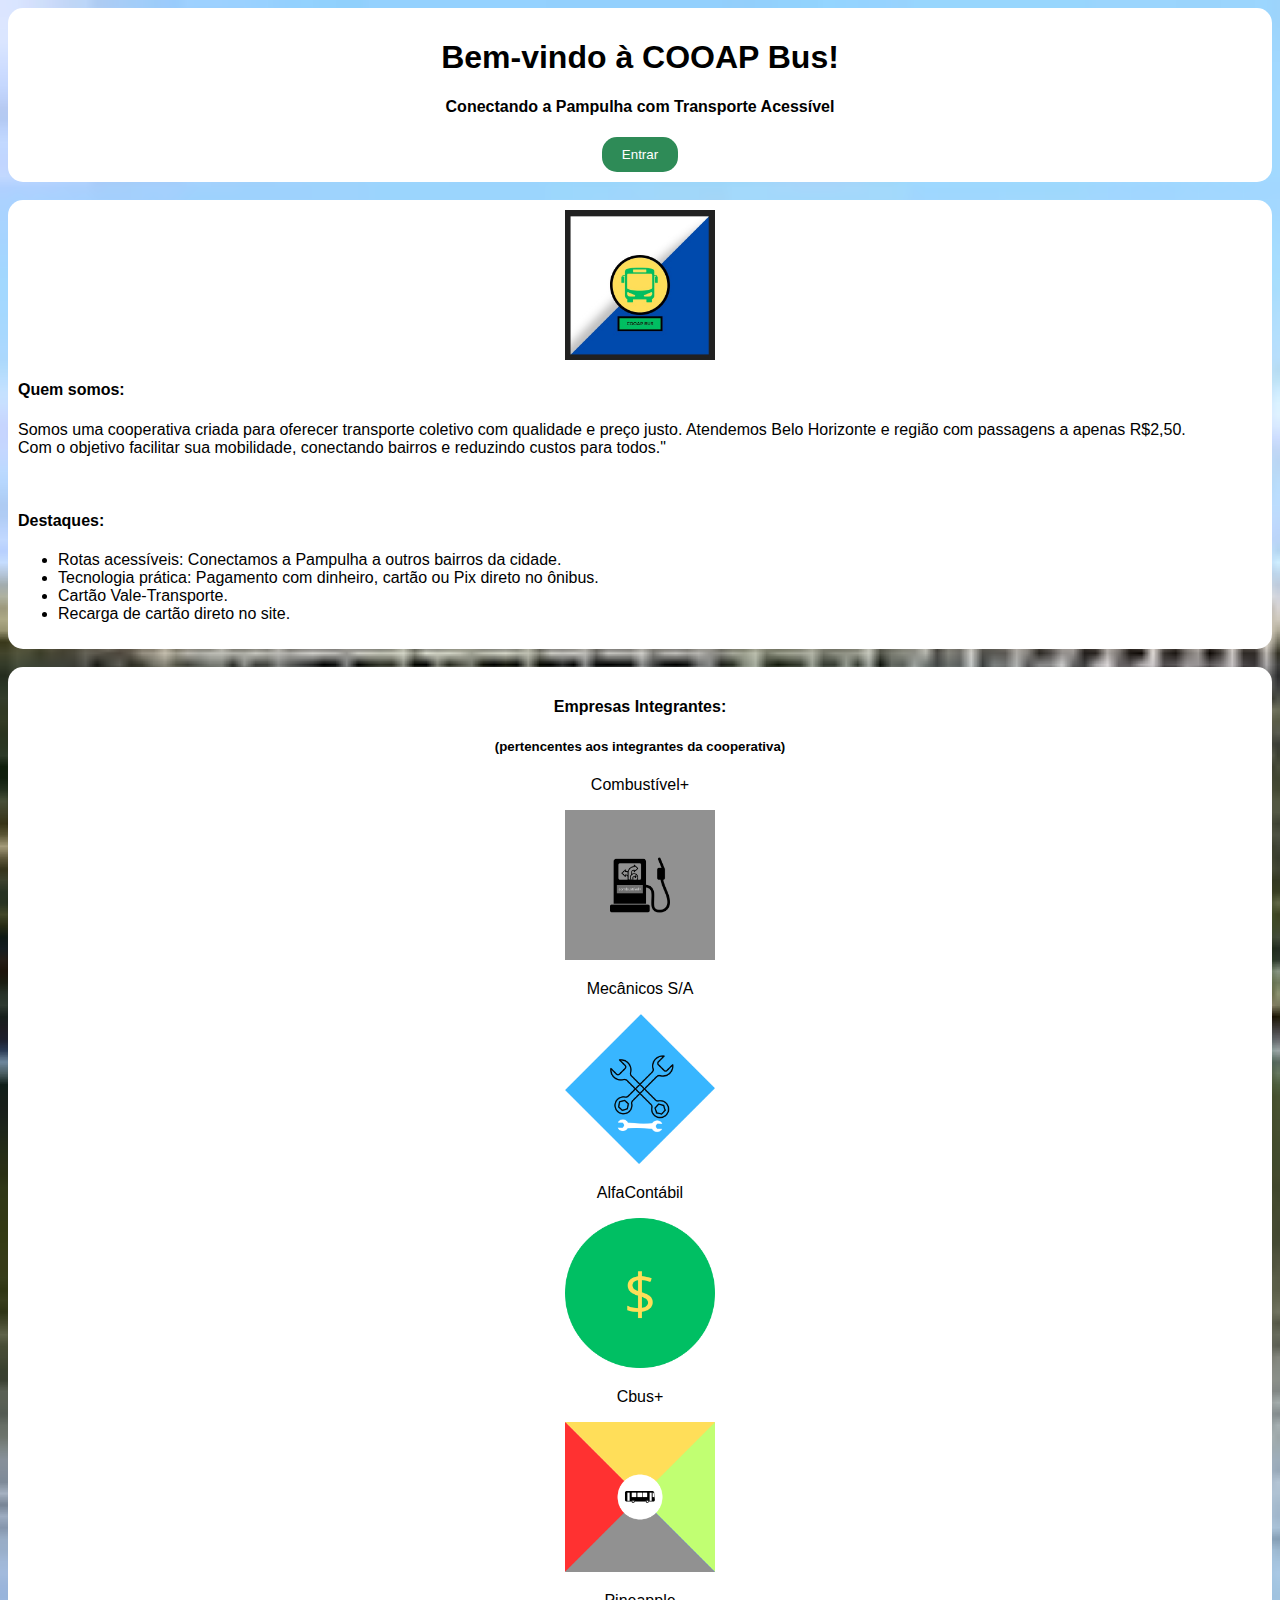
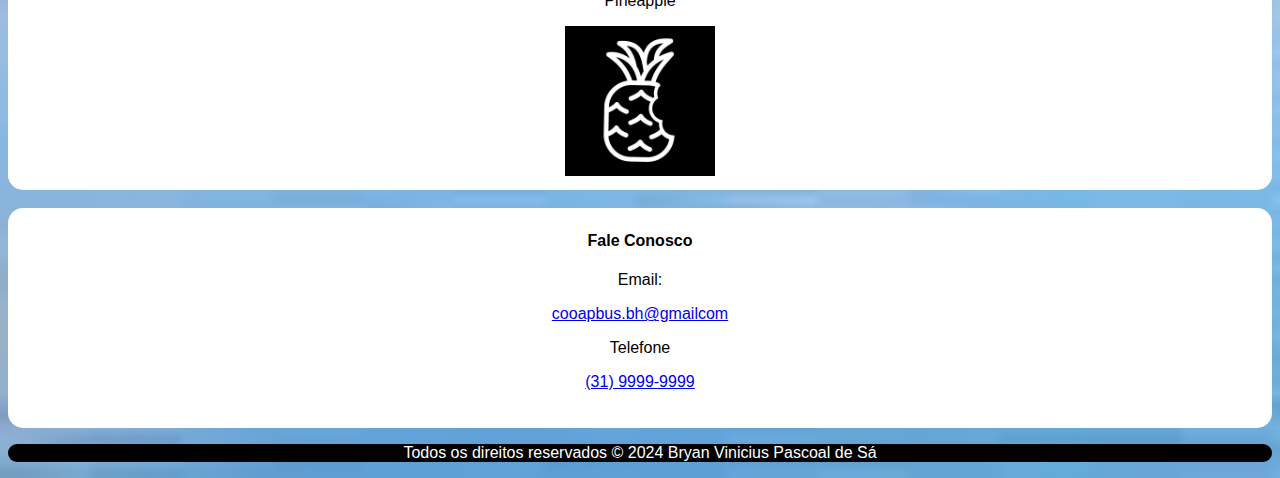
<file: index.html>
<!DOCTYPE html>
<html lang="pt-br">
<head>
    <meta charset="UTF-8">
    <meta name="viewport" content="width=device-width, initial-scale=1.0">
    <link rel="stylesheet" href="style.css">
    <title>Página inicial</title>
</head>
<body>
    <nav class="nav">
        <h1>Bem-vindo à COOAP Bus!</h1>
        <h4>Conectando a Pampulha com Transporte Acessível </h4>
        <a href="login.html"><button id="btn">Entrar</button></a>
    </nav><br>
    
    <div id="cont"><img src="cooabus.jpeg" id="logo">
        <h4>Quem somos:</h4>
        <p>Somos uma cooperativa criada para oferecer transporte coletivo com qualidade e preço justo. Atendemos Belo Horizonte e região com passagens a apenas R$2,50. <br>
            Com o objetivo facilitar sua mobilidade, conectando bairros e reduzindo custos para todos."</p>
    
            <br>
        <h4>Destaques:</h4>
        <ul>
            <li>Rotas acessíveis: Conectamos a Pampulha a outros bairros da cidade.</li>
            <li>Tecnologia prática: Pagamento com dinheiro, cartão ou Pix direto no ônibus.</li>
            <li>Cartão Vale-Transporte.</li>
            <li>Recarga de cartão direto no site.</li>
        </ul>
    </div><br>

    <div id="parc">
        <h4>Empresas Integrantes:</h4>
        <h5>(pertencentes aos integrantes da cooperativa)</h5>
        <p>Combustível+</p>
        <img src="combustível.png" id="img">
        <p>Mecânicos S/A</p>
        <img src="mecani.png" id="img">
        <p>AlfaContábil</p>
        <img src="alfa.png" id="img">
        <p>Cbus+</p>
        <img src="bus.png" id="img">
        <p>Pineapple</p>
        <img src="pineapple.png" id="img">
    </div><br>

    <div id="conta">
        <h4>Fale Conosco</h4>
        <p>Email:</p>
    <p><a href="nada"> cooapbus.bh@gmailcom</a></p>
    <p>Telefone</p>
    <p><a href="nada"> (31) 9999-9999</a></p><br>
    </div>
    <div id="fim">
        <p>Todos os direitos reservados © 2024 Bryan Vinicius Pascoal de Sá</p>
    </div>
</body>
</html>
</file>
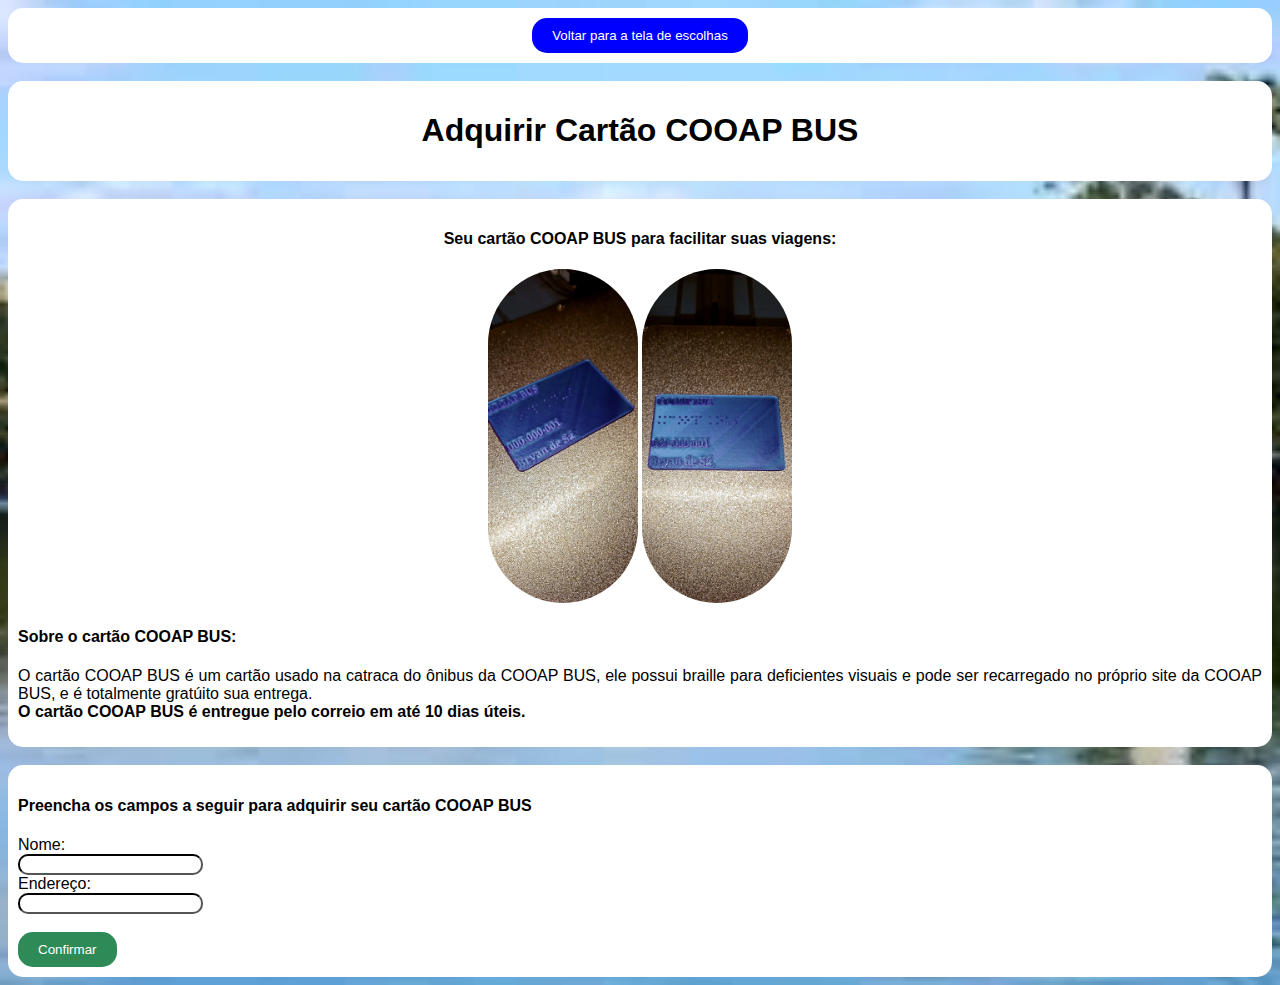
<file: cartao.html>
<!DOCTYPE html>
<html lang="pt-br">
<head>
    <meta charset="UTF-8">
    <meta name="viewport" content="width=device-width, initial-scale=1.0">
    <title>Adquirir Cartão</title>
    <link rel="stylesheet" href="style.css">
</head>
<body>
    <nav class="nav">
        <a href="login.html"><button id="btn" style="background-color: blue;">Voltar para a tela de escolhas</button></a>
    </nav><br>

    <nav class="nav">
        <h1>Adquirir Cartão COOAP BUS</h1>
    </nav><br>
    
    <div id="cont">
        <h4 style="text-align: center;">Seu cartão COOAP BUS para facilitar suas viagens:</h4>
        <div style="text-align: center;">
        <img src="cart1.jpeg" id="img" style="border-radius: 5000px;">
        <img src="cart2.jpeg" id="img" style="border-radius: 5000px;">
        </div>
        <h4>Sobre o cartão COOAP BUS:</h4>
        <p>O cartão COOAP BUS é um cartão usado na catraca do ônibus da COOAP BUS, ele possui braille para deficientes visuais e pode ser recarregado no próprio site da COOAP BUS, e é totalmente gratúito sua entrega.<br>
            <b>O cartão COOAP BUS é entregue pelo correio em até 10 dias úteis.</b></p>
    </div><br>

    <form id="cont">
        <h4>Preencha os campos a seguir para adquirir seu cartão COOAP BUS</h4>
        <label for="cartao">Nome:</label><br>
        <input type="text"><br>
        <label for="cartao">Endereço:</label><br>
        <input type="text"><br><br>
        <a><button id="btn">Confirmar</button></a>
    </form>

</body>
</html>
</file>
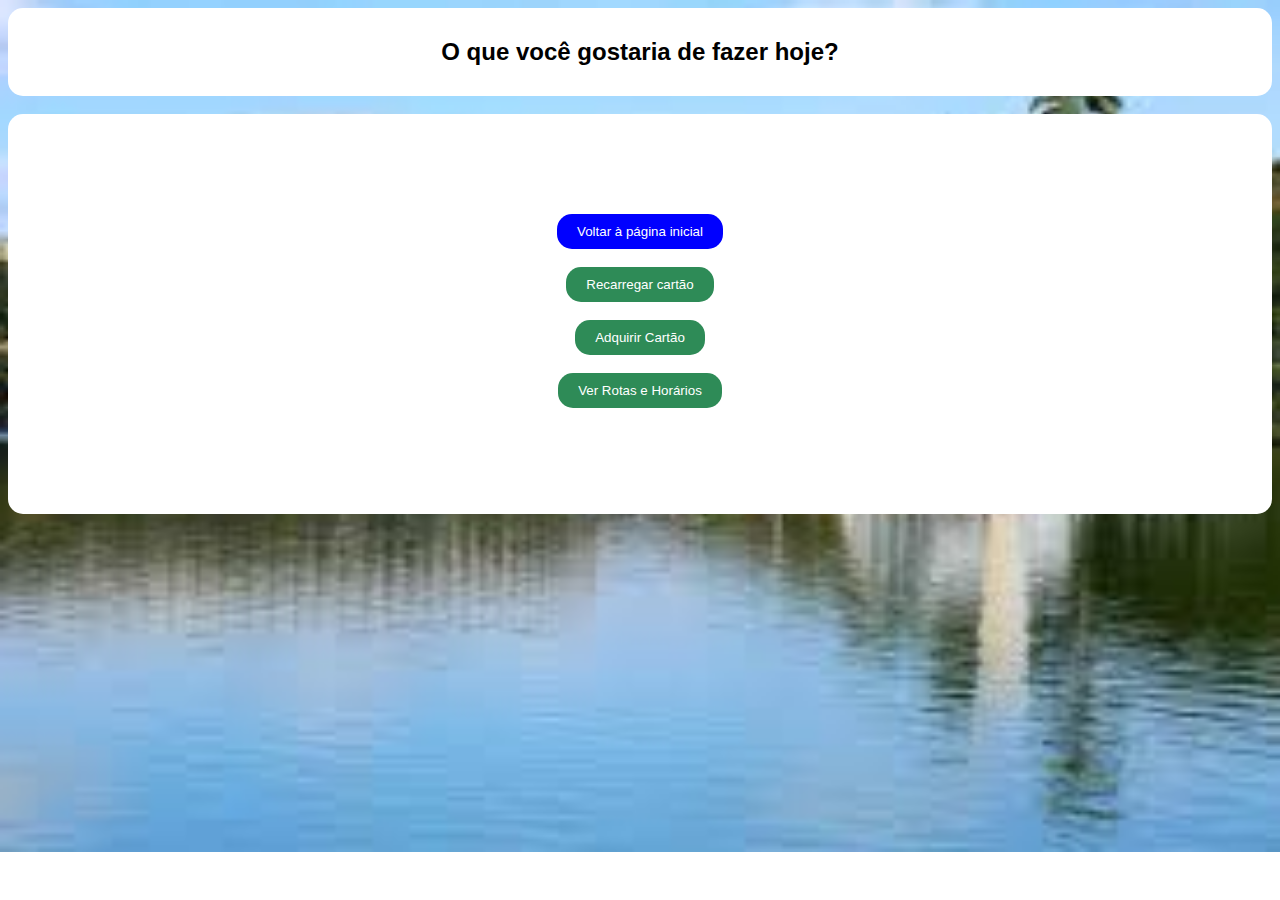
<file: login.html>
<!DOCTYPE html>
<html lang="pt-br">
<head>
    <meta charset="UTF-8">
    <meta name="viewport" content="width=device-width, initial-scale=1.0">
    <link rel="stylesheet" href="style.css">
    <title>Escolhas</title>
</head>
<body>
    <div id="cont">
        <h2 id="h2">O que você gostaria de fazer hoje?</h2>
    </div><br>
    <div id="btns">
        <a href="index.html"><button id="btn" style="background-color: blue;">Voltar à página inicial</button></a><br><br>
        <a href="reccart.html"><button id="btn">Recarregar cartão</button></a><br><br>
        <a href="cartao.html"><button id="btn">Adquirir Cartão</button></a><br><br>
        <a href="rotas.html"><button id="btn">Ver Rotas e Horários</button></a>
    </div>
</body>
</html>
</file>
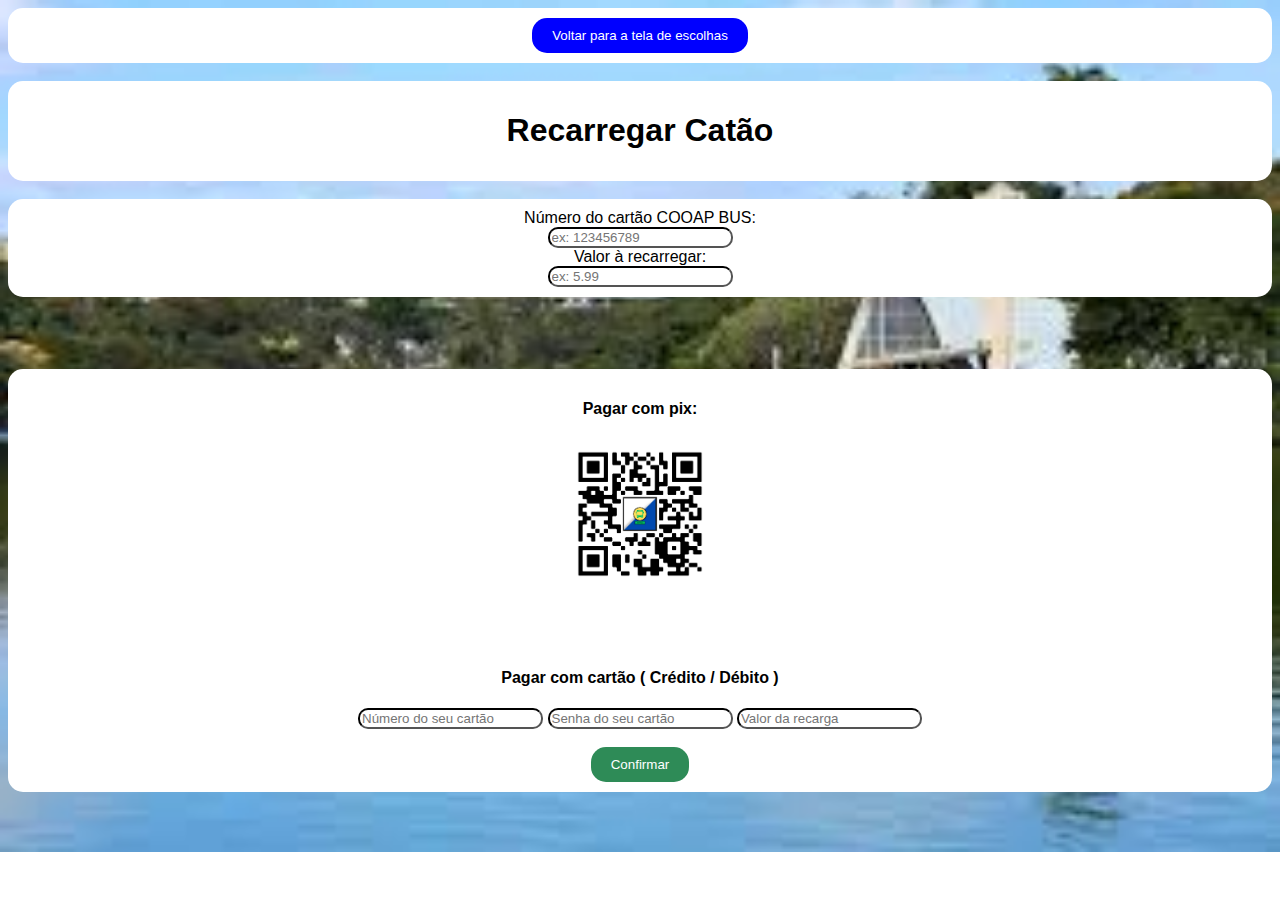
<file: reccart.html>
<!DOCTYPE html>
<html lang="pt-br">
<head>
    <meta charset="UTF-8">
    <meta name="viewport" content="width=device-width, initial-scale=1.0">
    <title>Recarregar cartão</title>
    <link rel="stylesheet" href="style.css">
</head>
<body>
    <nav class="nav">
        <a href="login.html"><button id="btn" style="background-color: blue;">Voltar para a tela de escolhas</button></a>
    </nav><br>

    <nav class="nav">
        <h1>Recarregar Catão</h1>
    </nav><br>

    <form id="cont" style="text-align: center;">
        <label for="cartao">Número do cartão COOAP BUS:</label><br>
        <input type="number" step="1" name="quantity" min="000000001" placeholder="ex: 123456789"><br>
        <label for="cartao">Valor à recarregar:</label><br>
        <input type="number" step="0.50" name="quantity" min="0.00" placeholder="ex: 5.99">
    </form><br><br><br><br>
    <form id="cont">
        <div style="text-align: center">
        <h4>Pagar com pix:</h4>
        <img src="Meu_PDF.png" id="img"><br><br><br><br>

        <h4>Pagar com cartão ( Crédito / Débito )</h4>
        
        <input type="password" placeholder="Número do seu cartão">
        <input type="password" placeholder="Senha do seu cartão">
        <input type="text" placeholder="Valor da recarga"><br><br>
        <a href="recibo.png" download="recibo.png"><button id="btn">Confirmar</button></a>
        </div>
    </form>
    
</body>
</html>
</file>
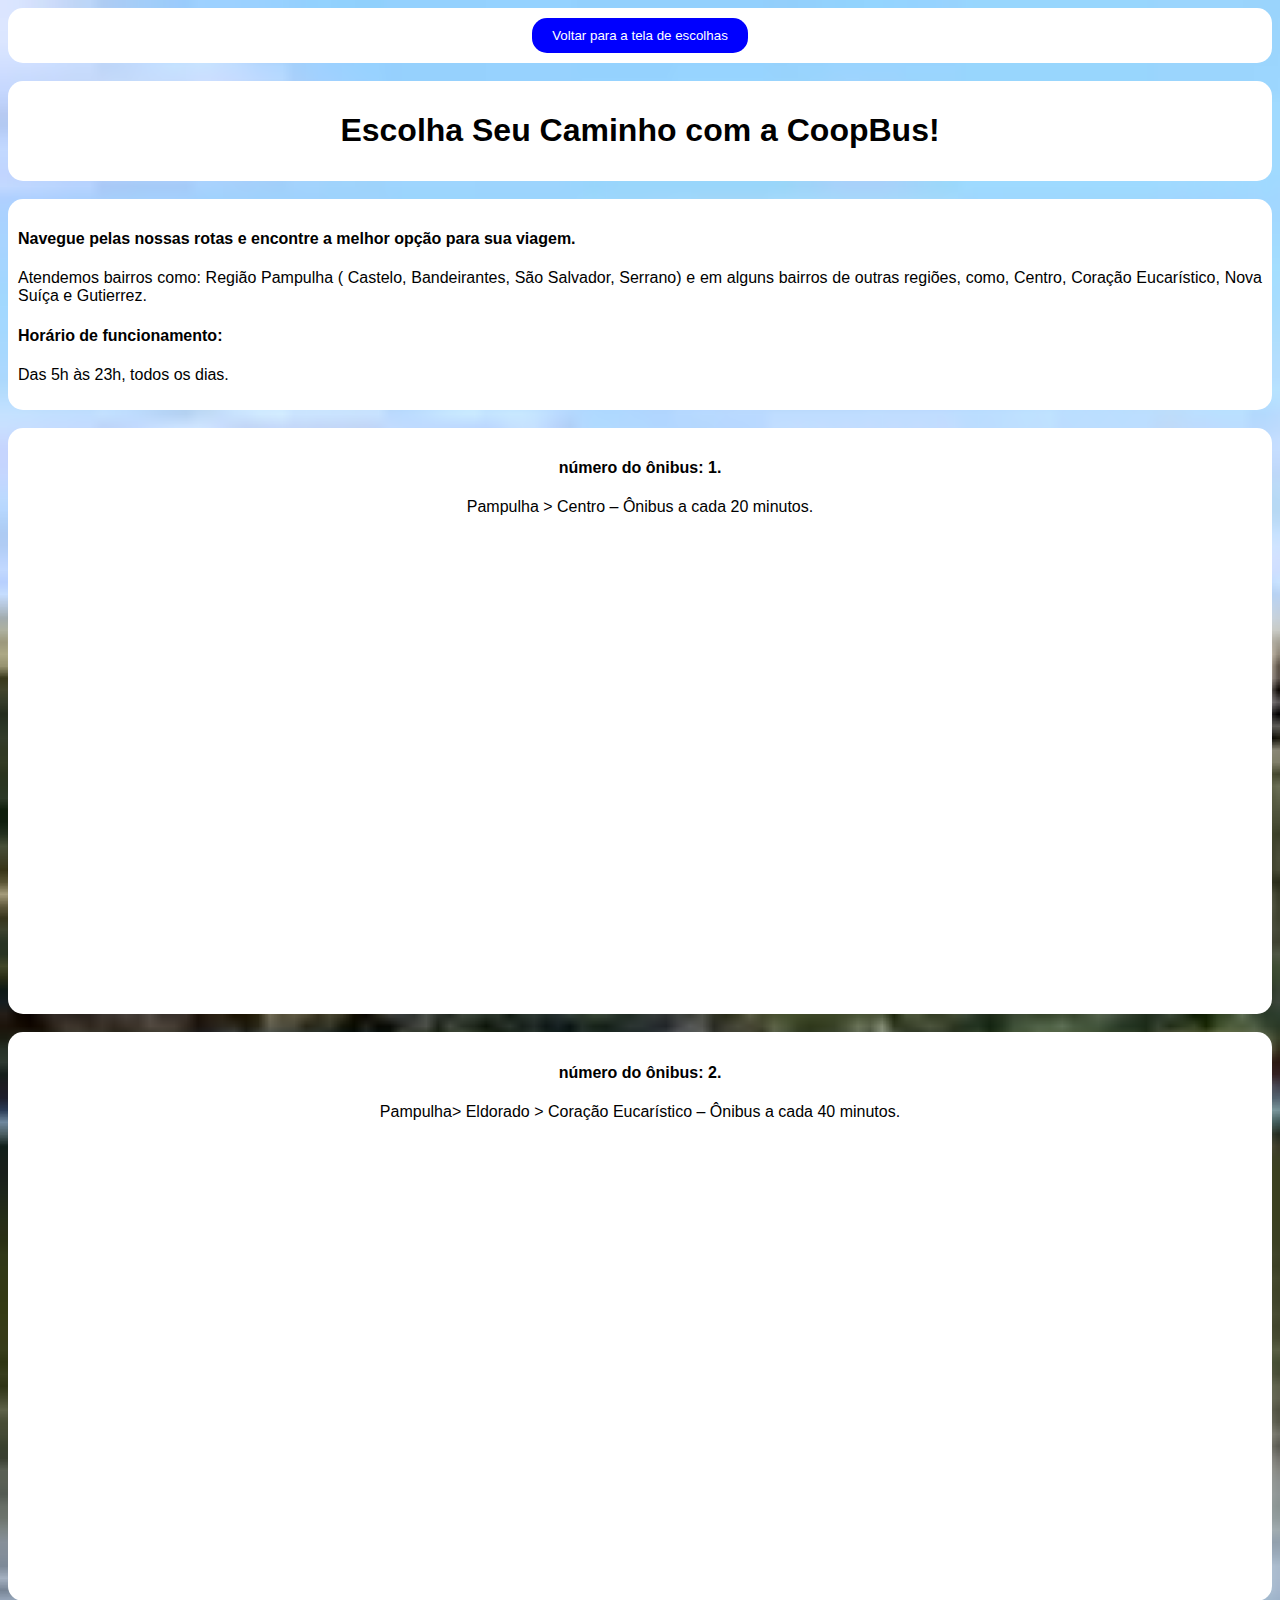
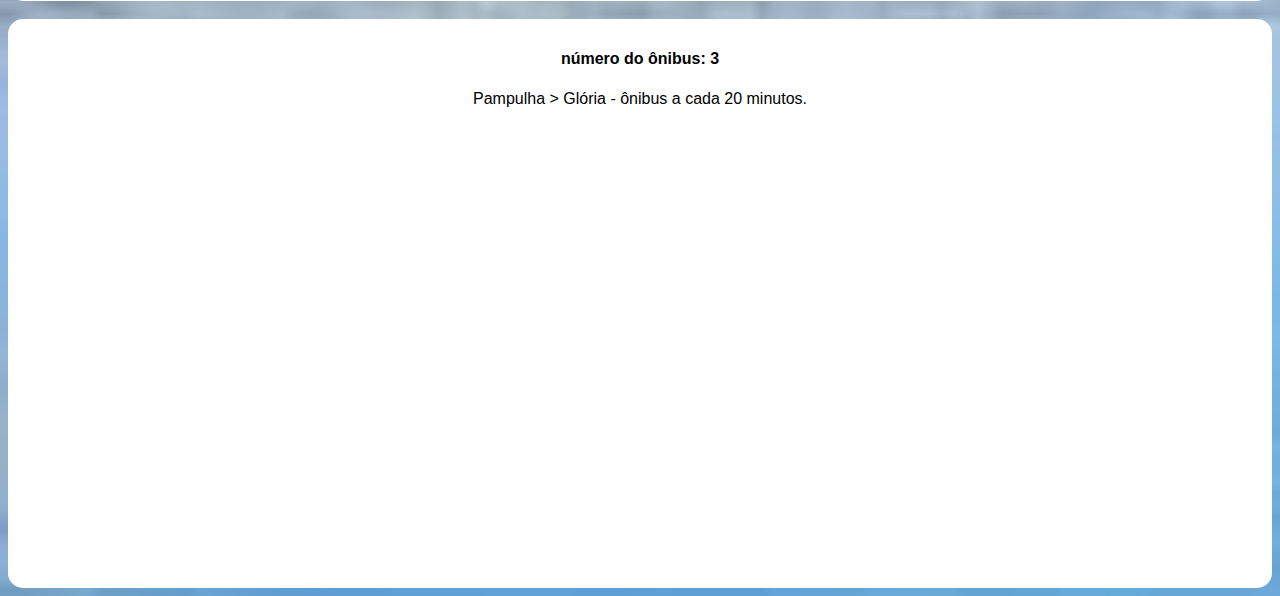
<file: rotas.html>
<!DOCTYPE html>
<html lang="en">
<head>
    <meta charset="UTF-8">
    <meta name="viewport" content="width=device-width, initial-scale=1.0">
    <link rel="stylesheet" href="style.css">
    <title>Document</title>
</head>
<body>

    <nav class="nav">
        <a href="login.html"><button id="btn" style="background-color: blue;">Voltar para a tela de escolhas</button></a>
    </nav><br>

    <nav class="nav">
        <h1>Escolha Seu Caminho com a CoopBus!</h1>
    </nav><br>

    <div id="cont">
        <h4>Navegue pelas nossas rotas e encontre a melhor opção para sua viagem.</h4> 
        <p>Atendemos bairros como: Região Pampulha ( Castelo, Bandeirantes, São Salvador, Serrano) e em alguns bairros de outras regiões, como, Centro, Coração Eucarístico, Nova Suíça e Gutierrez.</p>
        <h4>Horário de funcionamento:</h4>
        <p>Das 5h às 23h, todos os dias.</p>
    </div><br>
    
    <div id="mapd">
        <h4>número do ônibus: 1.</h4>
        <p>Pampulha > Centro – Ônibus a cada 20 minutos.</p><br>
        <iframe id="map" src="https://www.google.com/maps/embed?pb=!1m27!1m12!1m3!1d41457.24834345673!2d-44.01785771387207!3d-19.884016684388587!2m3!1f0!2f0!3f0!3m2!1i1024!2i768!4f13.1!4m12!3e0!4m4!2zMTnCsDUxJzQ1LjkiUyA0M8KwNTknNTcuOSJX!3m2!1d-19.86275!2d-43.9994167!4m5!1s0xa699e4e119a387%3A0xd00dc0b14abf3fc4!2sCentro%2C%20Belo%20Horizonte%20-%20MG!3m2!1d-19.919168!2d-43.9386558!5e0!3m2!1spt-BR!2sbr!4v1732140038378!5m2!1spt-BR!2sbr" width="600" height="450" style="border:0;" allowfullscreen="" loading="lazy" referrerpolicy="no-referrer-when-downgrade"></iframe>
    </div><br>

    <div id="mapd">
        <h4>número do ônibus: 2.</h4>
        <p> Pampulha> Eldorado > Coração Eucarístico – Ônibus a cada 40  minutos.</p>
        <iframe id="map" src="https://www.google.com/maps/embed?pb=!1m33!1m12!1m3!1d3752.4608035473075!2d-44.001981923992744!3d-19.862754936219616!2m3!1f0!2f0!3f0!3m2!1i1024!2i768!4f13.1!4m18!3e0!4m5!1s0xa695eb69048e49%3A0xc69c90f9146fd6b7!2sEldorado%2C%20Contagem%20-%20MG!3m2!1d-19.9422344!2d-44.041335!4m5!1s0xa696faf2c0989f%3A0x8645dccfa8a8dac4!2sCora%C3%A7%C3%A3o%20Eucar%C3%ADstico%2C%20Belo%20Horizonte%20-%20MG!3m2!1d-19.9251669!2d-43.988363199999995!4m4!2zMTnCsDUxJzQ1LjkiUyA0M8KwNTknNTcuOSJX!3m2!1d-19.86275!2d-43.9994167!5e0!3m2!1spt-BR!2sbr!4v1732139723974!5m2!1spt-BR!2sbr" width="600" height="450" style="border:0;" allowfullscreen="" loading="lazy" referrerpolicy="no-referrer-when-downgrade"></iframe>
    </div><br>

    <div id="mapd">
        <h4>número do ônibus: 3</h4>
        <p>Pampulha > Glória - ônibus a cada 20 minutos.</p>
        <iframe id="map" src="https://www.google.com/maps/embed?pb=!1m27!1m12!1m3!1d41457.24834345673!2d-44.01785771387207!3d-19.884016684388587!2m3!1f0!2f0!3f0!3m2!1i1024!2i768!4f13.1!4m12!3e0!4m4!2zMTnCsDUxJzQ1LjkiUyA0M8KwNTknNTcuOSJX!3m2!1d-19.86275!2d-43.9994167!4m5!1s0xa696afd0dce2ed%3A0x92903ee749a92ec1!2sGl%C3%B3ria%2C%20Belo%20Horizonte%20-%20MG!3m2!1d-19.902428!2d-44.0068206!5e0!3m2!1spt-BR!2sbr!4v1732139957408!5m2!1spt-BR!2sbr" width="600" height="450" style="border:0;" allowfullscreen="" loading="lazy" referrerpolicy="no-referrer-when-downgrade"></iframe>
    </div> 
</body>
</html>
</file>
<file: style.css>
*{
    font-family: Arial, Helvetica, sans-serif;
}

body{
    background-image: url(pampulhajpeg.jpeg);
    background-repeat: no-repeat;
    background-size: cover;
}

input{
    border-color: black;
    border-radius: 10px;
}



#btns{
    background-color: rgb(255, 255, 255);
    padding: 10px;
    border-radius: 15px;
    text-align: center;
    height: 200px;
    padding: 100px;
}

#btn{
    background-color: seagreen;
    color: white;
    padding: 10px 20px;
    margin: none;
    border-radius: 15px;
    border: none;
    cursor:pointer;
}

.nav {
    padding: 10px;
    background-color: rgb(255, 255, 255);

    margin: none;
    border-radius: 15px;
    text-align: center;
}

#img{
    width: 150px;
    
}

#map{
    border: 5px solid black;
    border-radius: 10px;
}

#fim{
    background-color: black;
    text-align: center;
    color: white;
    border-radius: 10px;
}

#cont{
    background-color: rgb(255, 255, 255);
    padding: 10px;
    border-radius: 15px;
    text-align: justify;
}

#mapd{
    background-color: rgb(255, 255, 255);
    padding: 10px;
    border-radius: 15px;
    text-align: center;
}

#logo{
    width: 150px;
    height: 150px;
    display: block;
    margin: auto;
}

#h2{
    text-align: center;
}

#conta{
    background-color: rgb(255, 255, 255);
    padding: 3px;
    border-radius: 15px;
    text-align: center;
}

#parc{
    background-color: rgb(255, 255, 255);
    padding: 10px;
    border-radius: 15px;
    text-align: center;
}
</file>
